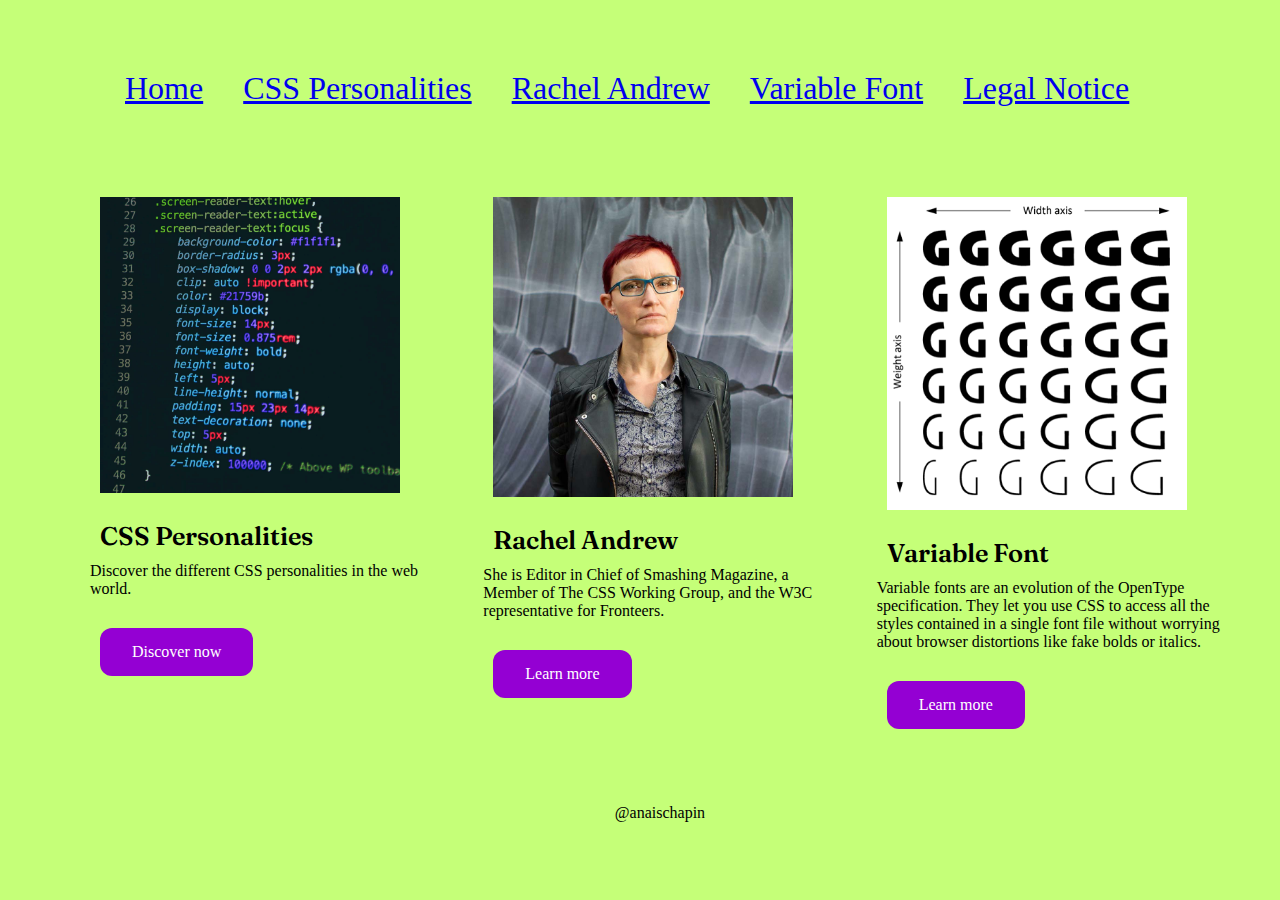
<file: index.html>
<!DOCTYPE html>
<html lang="fr" dir="ltf">
<head>
	<meta charset="utf-8">
	<meta name="viewport">
	<title>Index</title>
  <link rel="stylesheet" href="CSS/flexbox.css">
	<link rel="stylesheet" href="CSS/header.css">
	<link href="https://fonts.googleapis.com/css2?family=Fraunces:wght@100;800&display=swap" rel="stylesheet">
</head>
<body>

<nav>
	<ul>
	<li><a href="index.html">Home</a></li>
	<li><a href="css_personalities.html">CSS Personalities</a></li>
	<li><a href="rachel_grid.html">Rachel Andrew</a></li>
	<li><a href="variable_font.html">Variable Font</a></li>
	<li><a href="legal_notice.html">Legal Notice</a></li>
</nav>

	<ul class="ressource-list">
	<li class="ressource-list-item">
	      <figure class="ressources-image">
	      <img src="img/css_personalities.png" alt="">
	      <figcaption>CSS Personalities</figcaption>
	      </figure>
	      <p>Discover the different CSS personalities in the web world.</p>
	      <a href="css_personalities.html">Discover now</a>
	    </li>
	    <li class="ressource-list-item">
	      <figure class="ressources-image">
	      <img src="img/rachel_andrew.jpg" alt="">
	      <figcaption>Rachel Andrew</figcaption>
	      </figure>
	      <p>She is Editor in Chief of Smashing Magazine, a Member of The CSS Working Group, and the W3C representative for Fronteers.</p>
	      <a href="rachel_grid.html">Learn more</a>
	    </li>
	    <li class="ressource-list-item">
	      <figure class="ressources-image">
	      <img src="img/variable_font.png" alt="">
	      <figcaption>Variable Font</figcaption>
	      </figure>
	      <p>Variable fonts are an evolution of the OpenType specification. They let you use CSS to access all the styles contained in a single font file without worrying about browser distortions like fake bolds or italics.</p>
	      <a href="variable_font.html">Learn more</a>
	    </li>

		<footer>
			<p>@anaischapin</p>
		</footer>


</body>
</html>
</file>
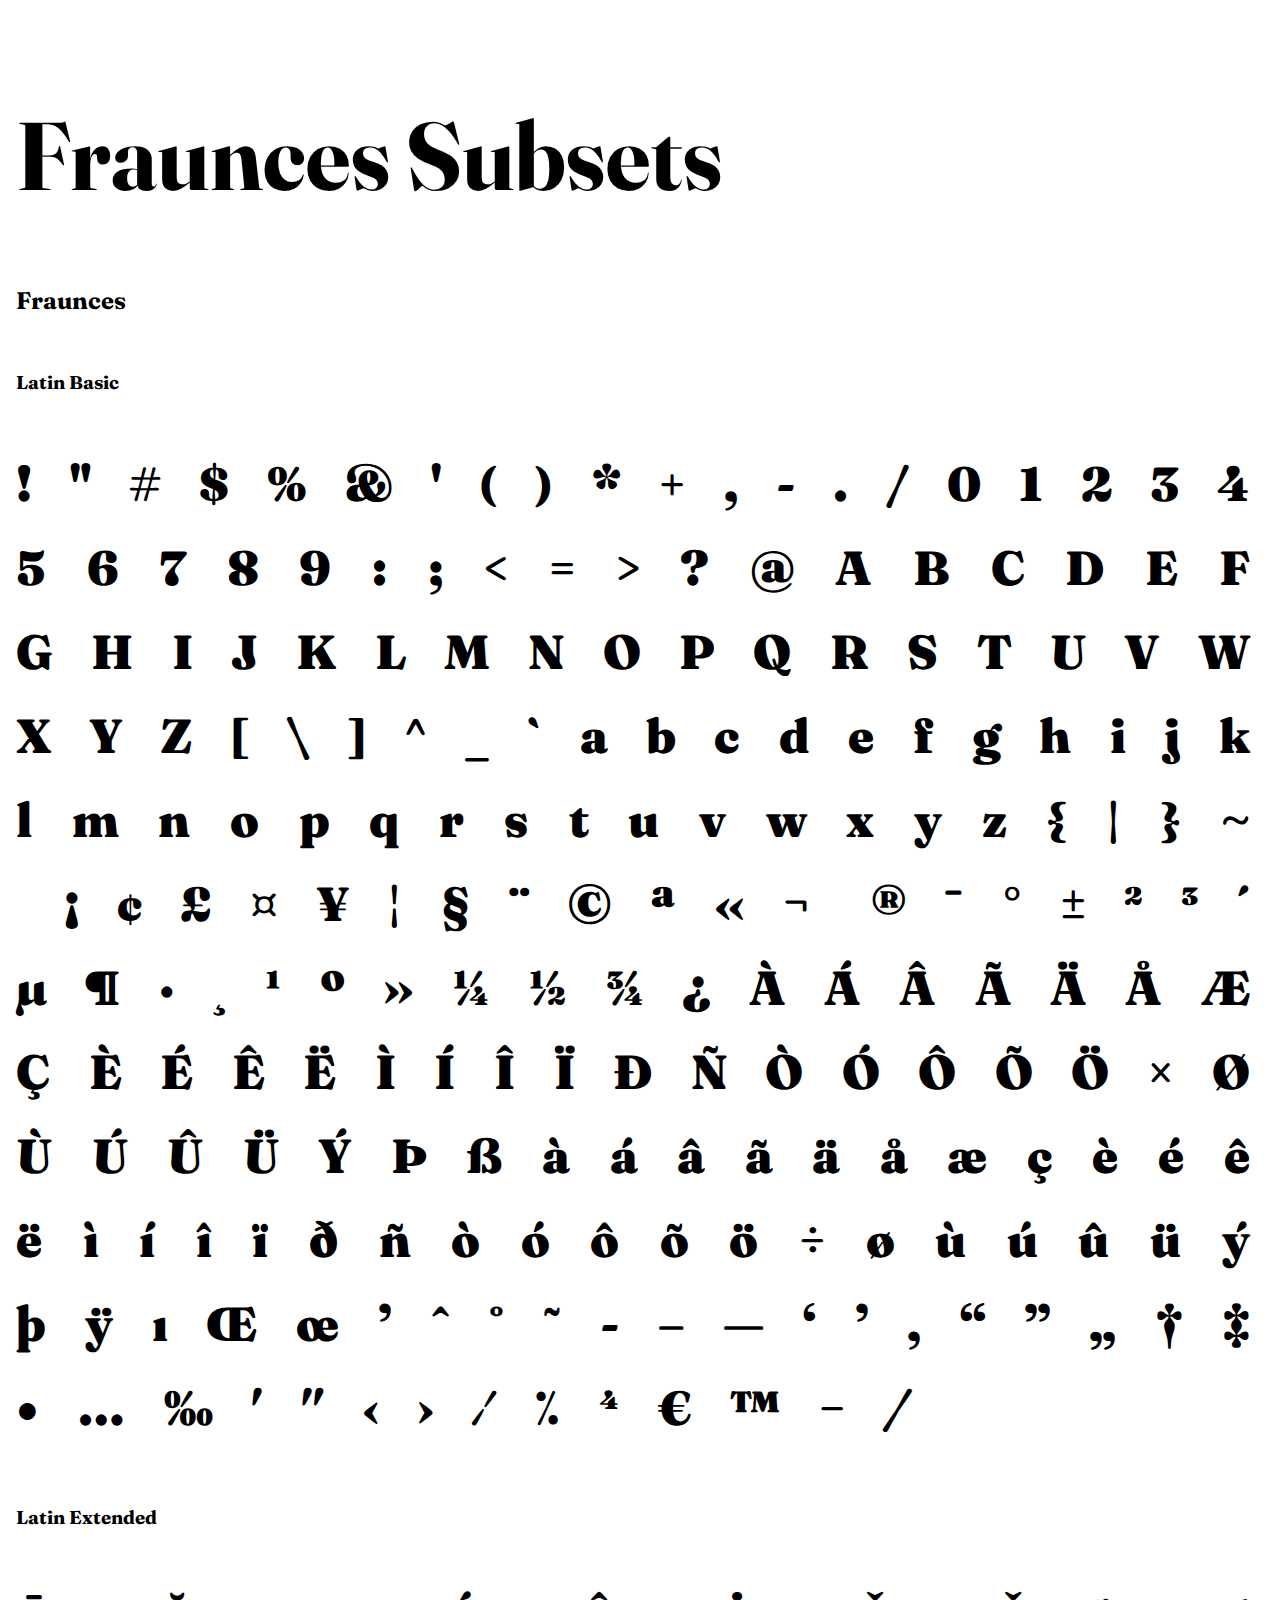
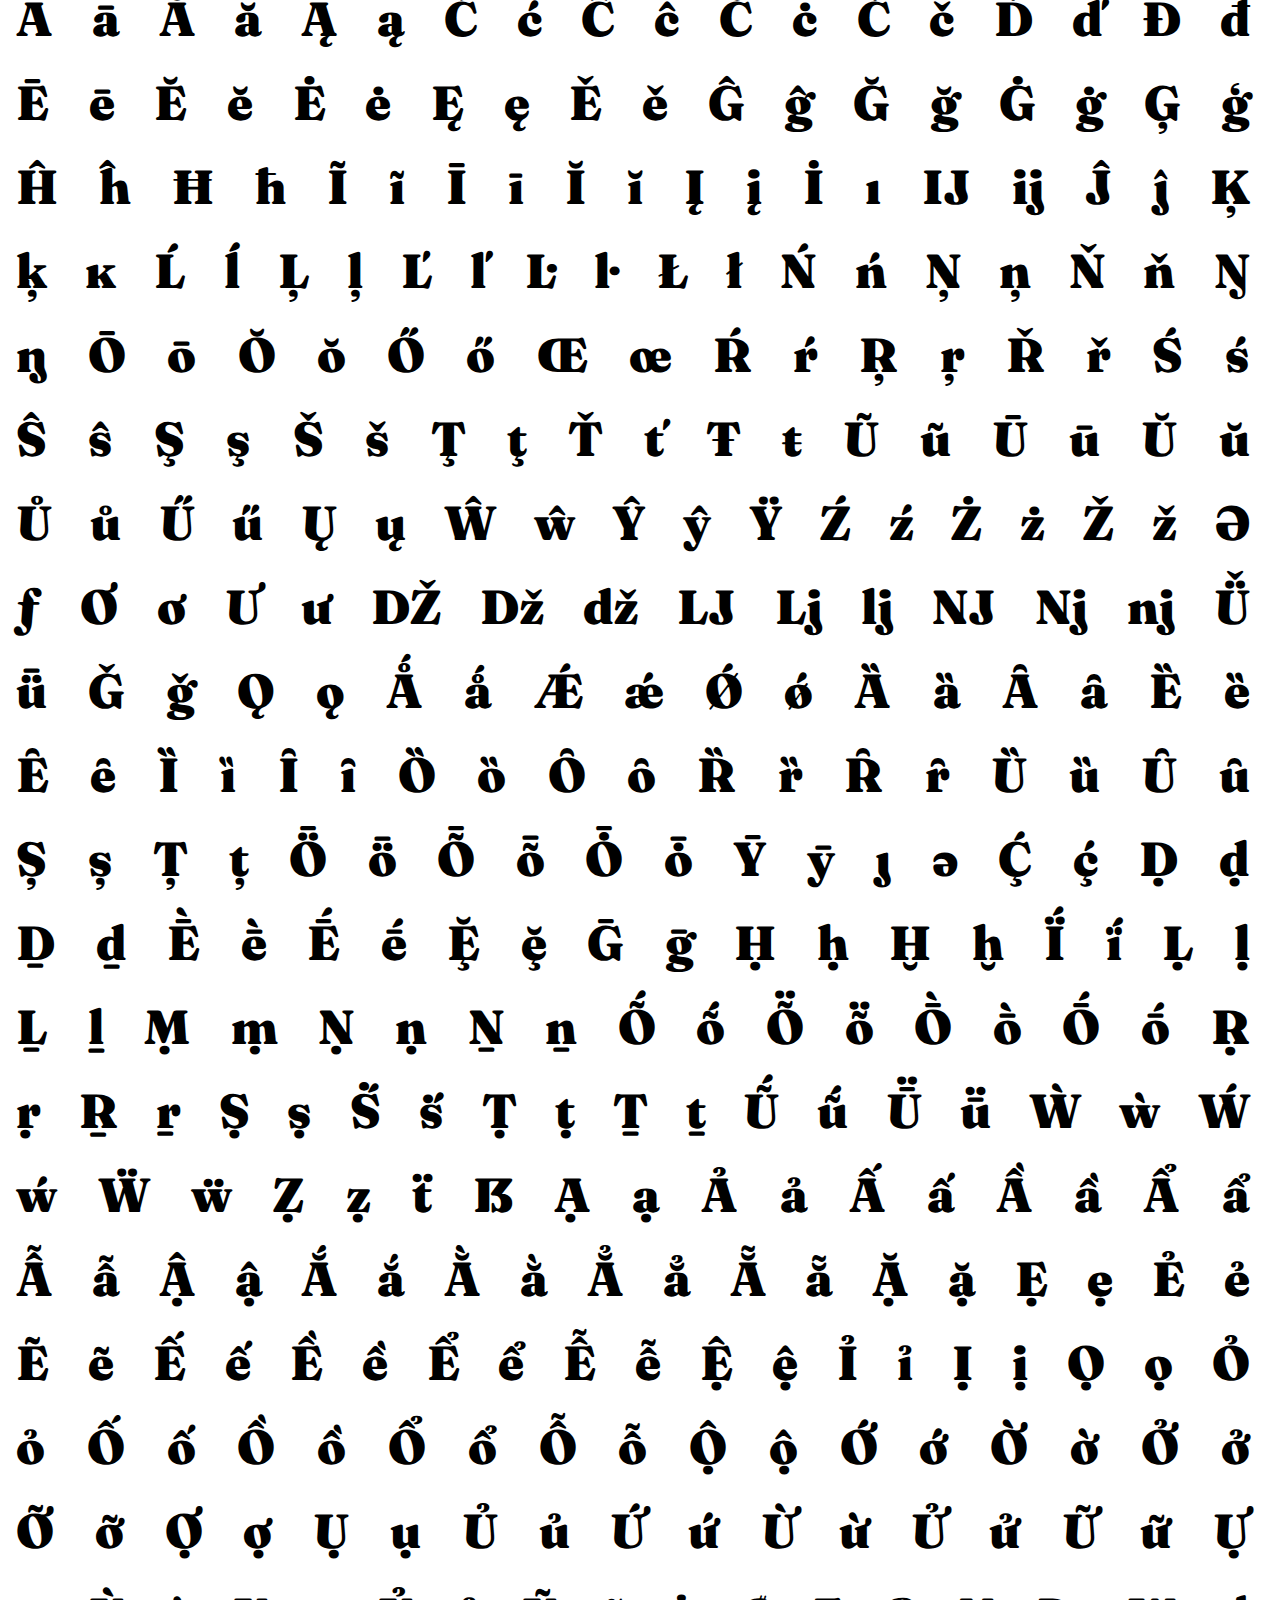
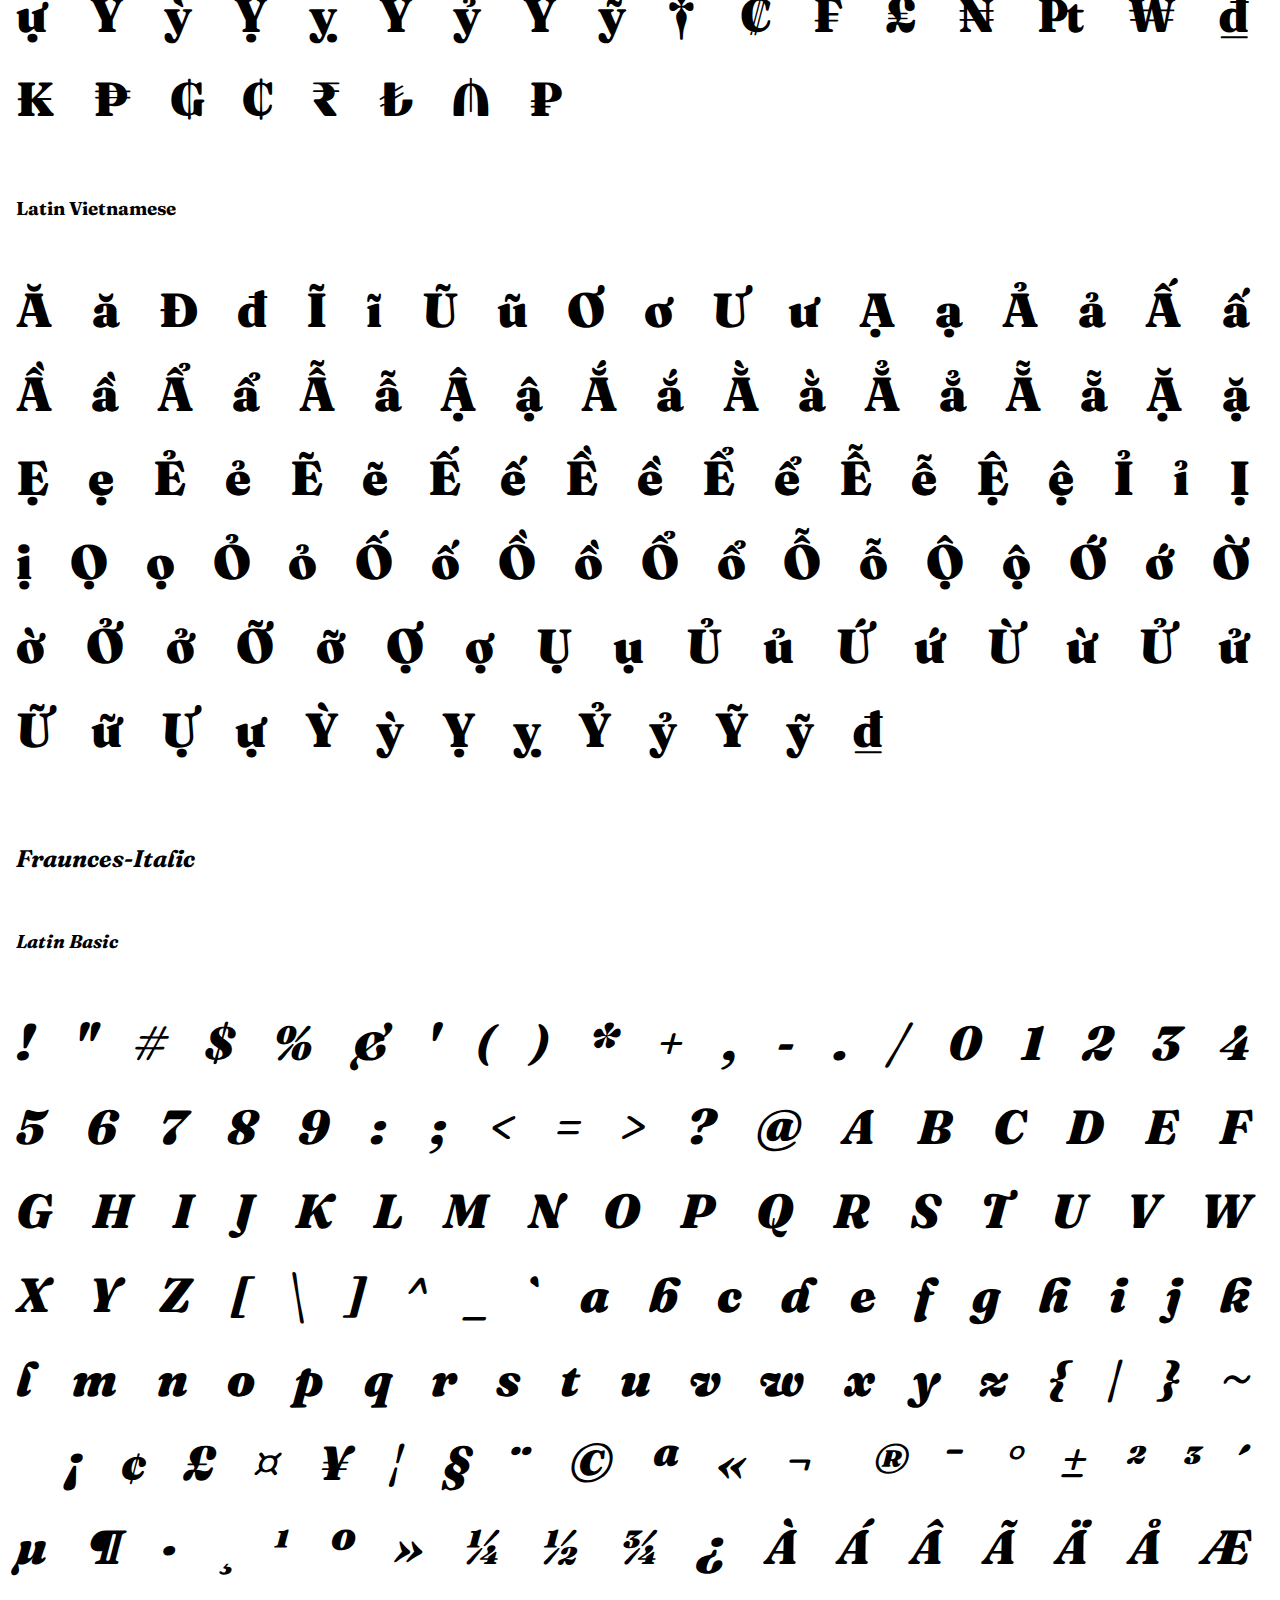
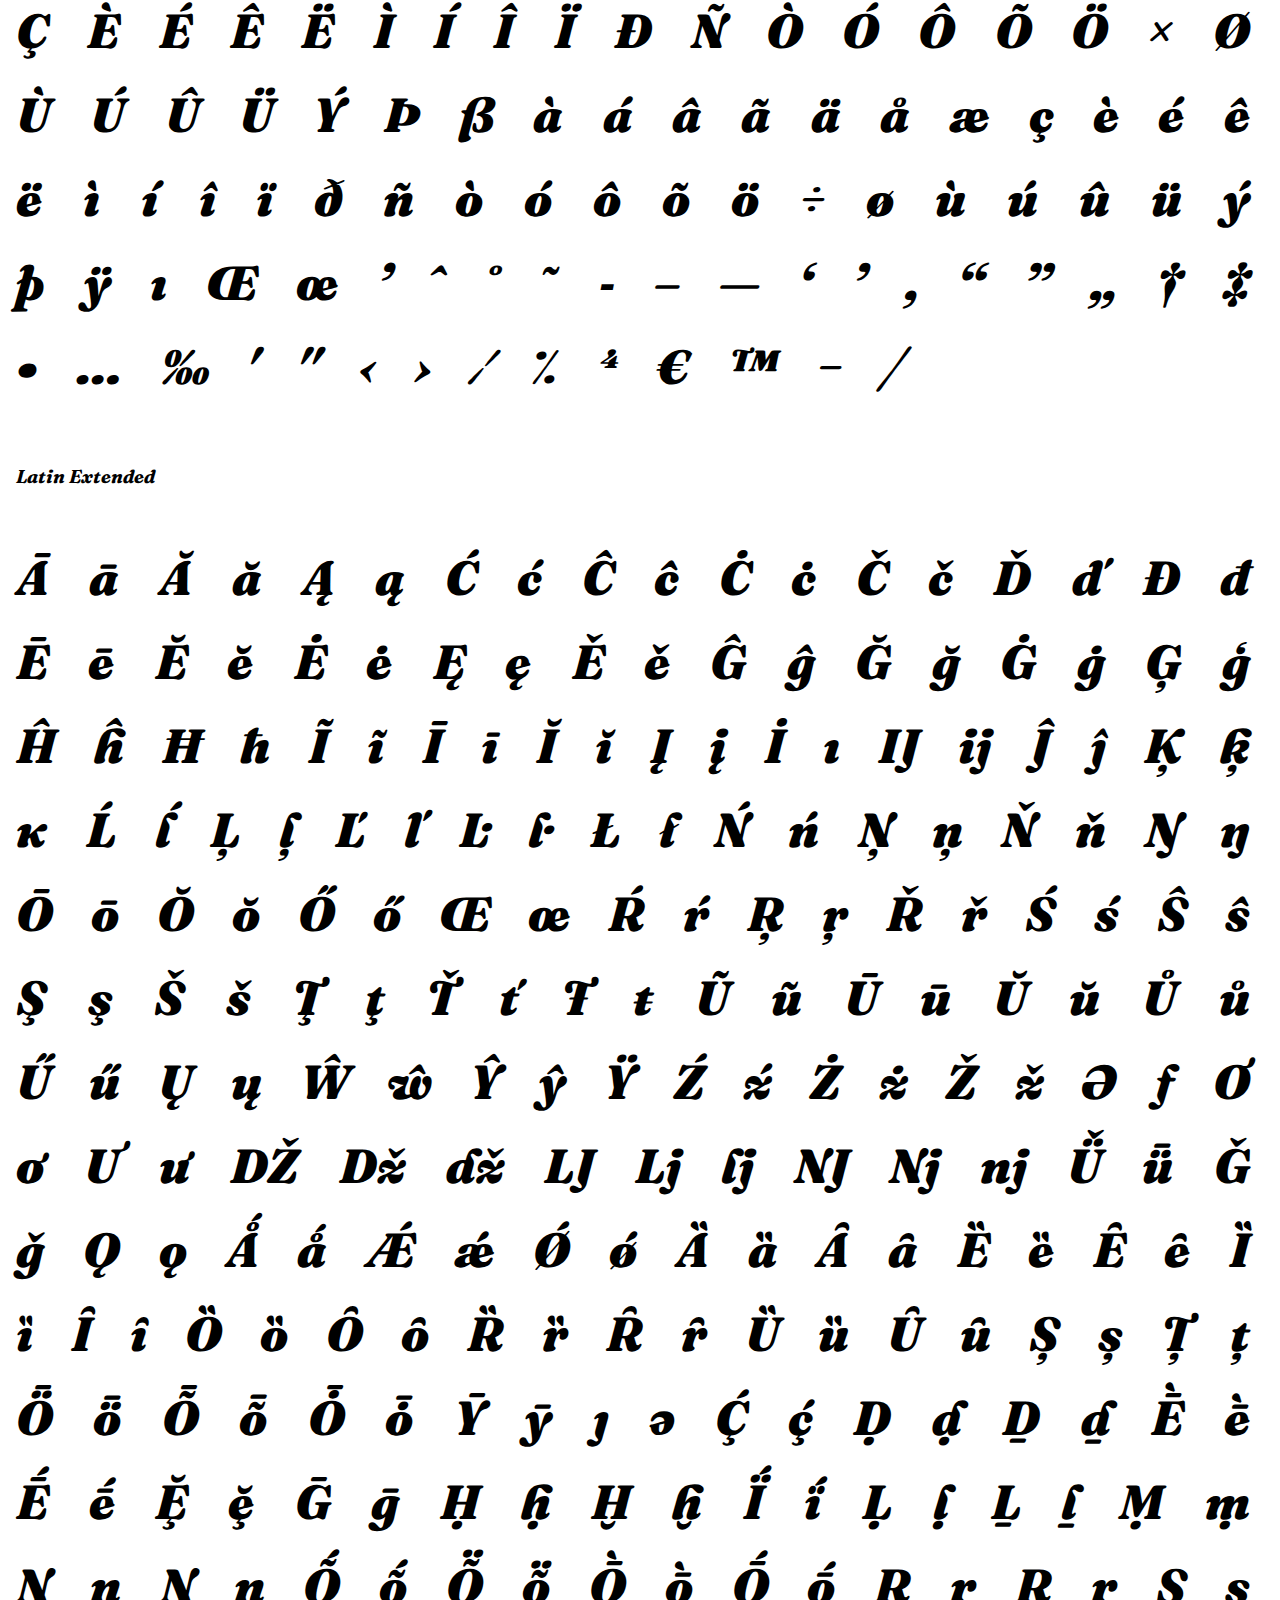
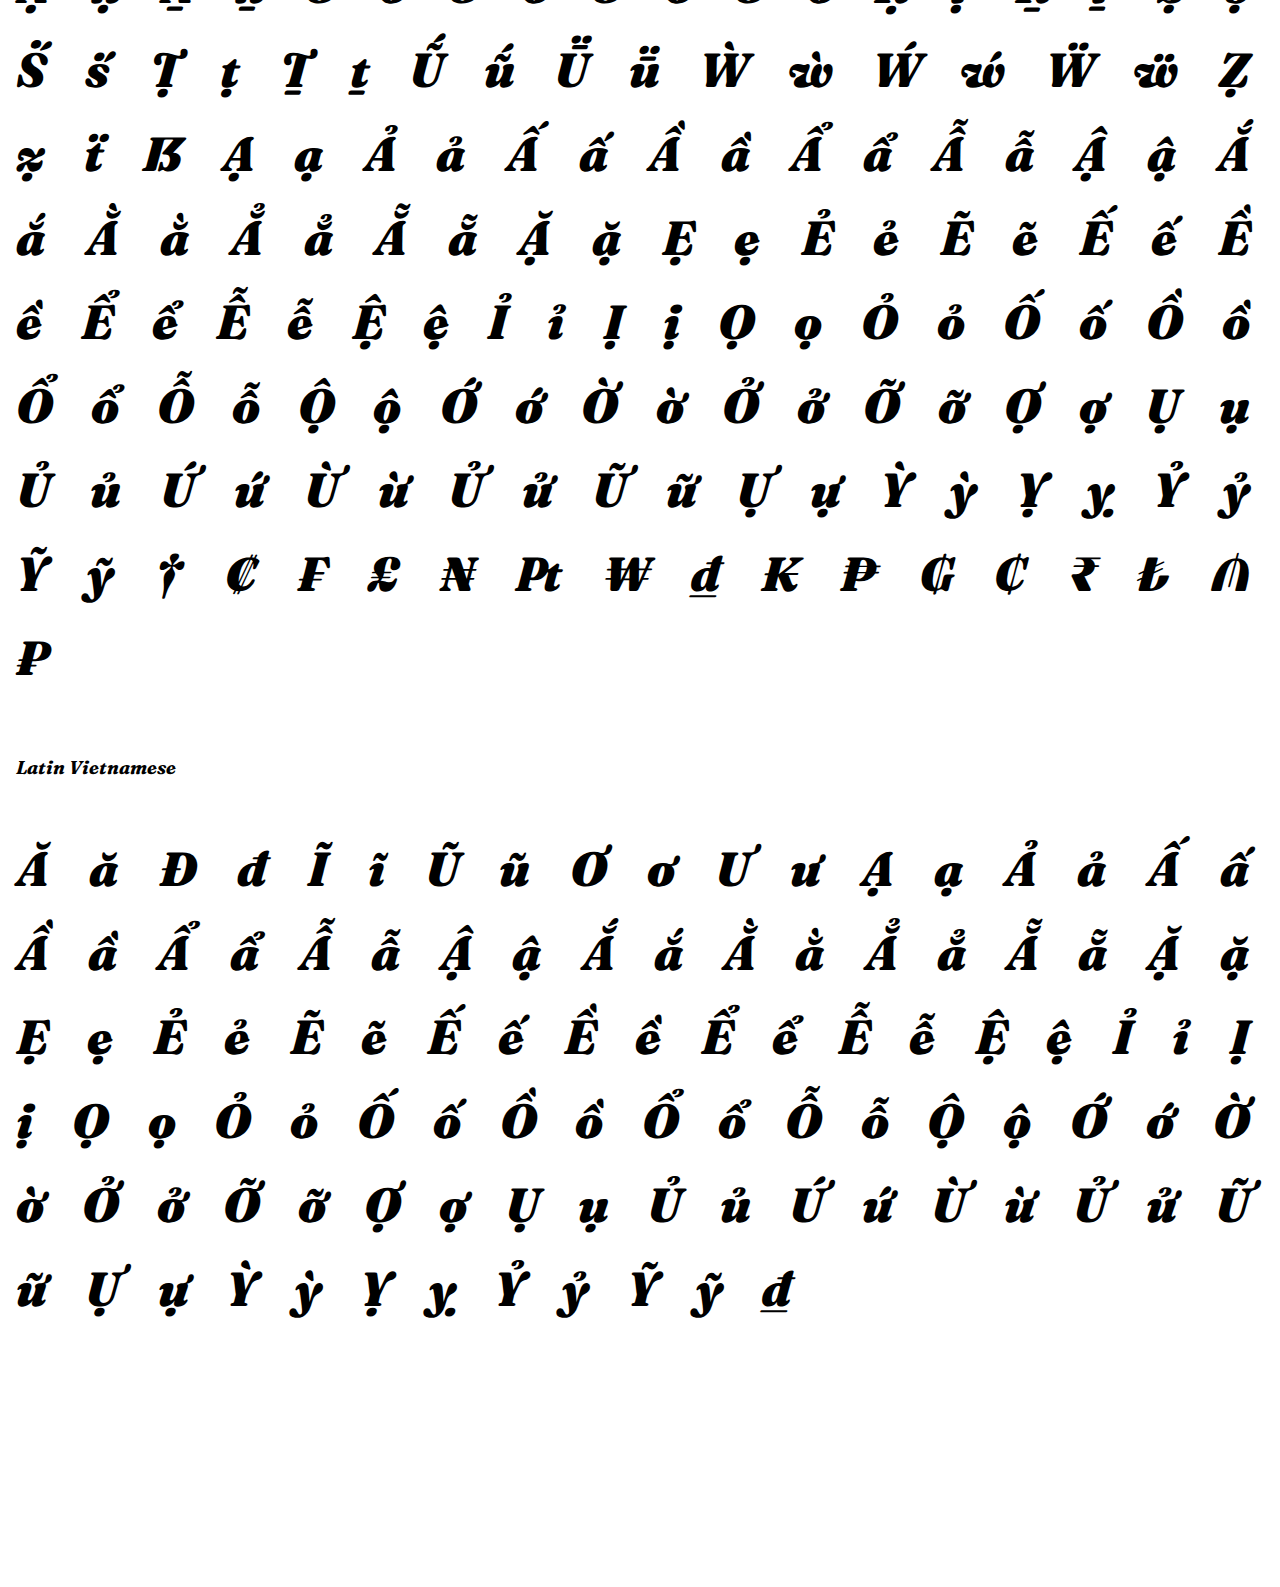
<file: font/UnderCaseType_Fraunces_1.000/Fonts - Web/variable-subsets/index.html>
<!DOCTYPE html>
<html lang='en'>
	<head>
		<meta charset='UTF-8'>
		<meta name='viewport' content='width=device-width, initial-scale=1.0'>
		<title>Fraunces Subset</title>
		<link rel='stylesheet' href='fonts.css'>
		<style>
			html {
				font-family: Fraunces, sans-serif;
				margin: 1rem;
			}
			body {
				max-width: 1400px;
				margin: 5rem auto 15rem;
			}
			h1 {
				font-size: 6rem;
			}
			h2, h3 {
				margin-top: 3em;
			}
			p {
				font-size: 48px;
				word-break: break-all;
				line-height: 1.75;
				letter-spacing: 0.3em;
				font-weight: 900;
				font-variation-settings: SOFT 100;
				text-align: justify;
			}
			.italic {
				font-style: italic;
			}
		</style>
	</head>
	<body>
		<h1>
			Fraunces Subsets
		</h1>
		<h2>
			Fraunces
		</h2>
		<h3>
			Latin Basic
		</h3>
		<p>
			  ! " # $ % & ' ( ) * + , - . / 0 1 2 3 4 5 6 7 8 9 : ; < = > ? @ A B C D E F G H I J K L M N O P Q R S T U V W X Y Z [ \ ] ^ _ ` a b c d e f g h i j k l m n o p q r s t u v w x y z { | } ~   ¡ ¢ £ ¤ ¥ ¦ § ¨ © ª « ¬ ­ ® ¯ ° ± ² ³ ´ µ ¶ · ¸ ¹ º » ¼ ½ ¾ ¿ À Á Â Ã Ä Å Æ Ç È É Ê Ë Ì Í Î Ï Ð Ñ Ò Ó Ô Õ Ö × Ø Ù Ú Û Ü Ý Þ ß à á â ã ä å æ ç è é ê ë ì í î ï ð ñ ò ó ô õ ö ÷ ø ù ú û ü ý þ ÿ ı Œ œ ʼ ˆ ˚ ˜ ‐ – — ‘ ’ ‚ “ ” „ † ‡ • … ‰ ′ ″ ‹ › ⁄ ⁒ ⁴ € ™ − ∕ 
		</p>
		<h3>
			Latin Extended
		</h3>
		<p>
			Ā ā Ă ă Ą ą Ć ć Ĉ ĉ Ċ ċ Č č Ď ď Đ đ Ē ē Ĕ ĕ Ė ė Ę ę Ě ě Ĝ ĝ Ğ ğ Ġ ġ Ģ ģ Ĥ ĥ Ħ ħ Ĩ ĩ Ī ī Ĭ ĭ Į į İ ı Ĳ ĳ Ĵ ĵ Ķ ķ ĸ Ĺ ĺ Ļ ļ Ľ ľ Ŀ ŀ Ł ł Ń ń Ņ ņ Ň ň Ŋ ŋ Ō ō Ŏ ŏ Ő ő Œ œ Ŕ ŕ Ŗ ŗ Ř ř Ś ś Ŝ ŝ Ş ş Š š Ţ ţ Ť ť Ŧ ŧ Ũ ũ Ū ū Ŭ ŭ Ů ů Ű ű Ų ų Ŵ ŵ Ŷ ŷ Ÿ Ź ź Ż ż Ž ž Ə ƒ Ơ ơ Ư ư Ǆ ǅ ǆ Ǉ ǈ ǉ Ǌ ǋ ǌ Ǚ ǚ Ǧ ǧ Ǫ ǫ Ǻ ǻ Ǽ ǽ Ǿ ǿ Ȁ ȁ Ȃ ȃ Ȅ ȅ Ȇ ȇ Ȉ ȉ Ȋ ȋ Ȍ ȍ Ȏ ȏ Ȑ ȑ Ȓ ȓ Ȕ ȕ Ȗ ȗ Ș ș Ț ț Ȫ ȫ Ȭ ȭ Ȱ ȱ Ȳ ȳ ȷ ə Ḉ ḉ Ḍ ḍ Ḏ ḏ Ḕ ḕ Ḗ ḗ Ḝ ḝ Ḡ ḡ Ḥ ḥ Ḫ ḫ Ḯ ḯ Ḷ ḷ Ḻ ḻ Ṃ ṃ Ṇ ṇ Ṉ ṉ Ṍ ṍ Ṏ ṏ Ṑ ṑ Ṓ ṓ Ṛ ṛ Ṟ ṟ Ṣ ṣ Ṥ ṥ Ṭ ṭ Ṯ ṯ Ṹ ṹ Ṻ ṻ Ẁ ẁ Ẃ ẃ Ẅ ẅ Ẓ ẓ ẗ ẞ Ạ ạ Ả ả Ấ ấ Ầ ầ Ẩ ẩ Ẫ ẫ Ậ ậ Ắ ắ Ằ ằ Ẳ ẳ Ẵ ẵ Ặ ặ Ẹ ẹ Ẻ ẻ Ẽ ẽ Ế ế Ề ề Ể ể Ễ ễ Ệ ệ Ỉ ỉ Ị ị Ọ ọ Ỏ ỏ Ố ố Ồ ồ Ổ ổ Ỗ ỗ Ộ ộ Ớ ớ Ờ ờ Ở ở Ỡ ỡ Ợ ợ Ụ ụ Ủ ủ Ứ ứ Ừ ừ Ử ử Ữ ữ Ự ự Ỳ ỳ Ỵ ỵ Ỷ ỷ Ỹ ỹ † ₡ ₣ ₤ ₦ ₧ ₩ ₫ ₭ ₱ ₲ ₵ ₹ ₺ ₼ ₽ 
		</p>
		<h3>
			Latin Vietnamese
		</h3>
		<p>
			Ă ă Đ đ Ĩ ĩ Ũ ũ Ơ ơ Ư ư Ạ ạ Ả ả Ấ ấ Ầ ầ Ẩ ẩ Ẫ ẫ Ậ ậ Ắ ắ Ằ ằ Ẳ ẳ Ẵ ẵ Ặ ặ Ẹ ẹ Ẻ ẻ Ẽ ẽ Ế ế Ề ề Ể ể Ễ ễ Ệ ệ Ỉ ỉ Ị ị Ọ ọ Ỏ ỏ Ố ố Ồ ồ Ổ ổ Ỗ ỗ Ộ ộ Ớ ớ Ờ ờ Ở ở Ỡ ỡ Ợ ợ Ụ ụ Ủ ủ Ứ ứ Ừ ừ Ử ử Ữ ữ Ự ự Ỳ ỳ Ỵ ỵ Ỷ ỷ Ỹ ỹ ₫ 
		</p>
		<div class=italic>
			<h2>
				Fraunces-Italic
			</h2>
			<h3>
				Latin Basic
			</h3>
			<p>
				  ! " # $ % & ' ( ) * + , - . / 0 1 2 3 4 5 6 7 8 9 : ; < = > ? @ A B C D E F G H I J K L M N O P Q R S T U V W X Y Z [ \ ] ^ _ ` a b c d e f g h i j k l m n o p q r s t u v w x y z { | } ~   ¡ ¢ £ ¤ ¥ ¦ § ¨ © ª « ¬ ­ ® ¯ ° ± ² ³ ´ µ ¶ · ¸ ¹ º » ¼ ½ ¾ ¿ À Á Â Ã Ä Å Æ Ç È É Ê Ë Ì Í Î Ï Ð Ñ Ò Ó Ô Õ Ö × Ø Ù Ú Û Ü Ý Þ ß à á â ã ä å æ ç è é ê ë ì í î ï ð ñ ò ó ô õ ö ÷ ø ù ú û ü ý þ ÿ ı Œ œ ʼ ˆ ˚ ˜ ‐ – — ‘ ’ ‚ “ ” „ † ‡ • … ‰ ′ ″ ‹ › ⁄ ⁒ ⁴ € ™ − ∕ 
			</p>
			<h3>
				Latin Extended
			</h3>
			<p>
				Ā ā Ă ă Ą ą Ć ć Ĉ ĉ Ċ ċ Č č Ď ď Đ đ Ē ē Ĕ ĕ Ė ė Ę ę Ě ě Ĝ ĝ Ğ ğ Ġ ġ Ģ ģ Ĥ ĥ Ħ ħ Ĩ ĩ Ī ī Ĭ ĭ Į į İ ı Ĳ ĳ Ĵ ĵ Ķ ķ ĸ Ĺ ĺ Ļ ļ Ľ ľ Ŀ ŀ Ł ł Ń ń Ņ ņ Ň ň Ŋ ŋ Ō ō Ŏ ŏ Ő ő Œ œ Ŕ ŕ Ŗ ŗ Ř ř Ś ś Ŝ ŝ Ş ş Š š Ţ ţ Ť ť Ŧ ŧ Ũ ũ Ū ū Ŭ ŭ Ů ů Ű ű Ų ų Ŵ ŵ Ŷ ŷ Ÿ Ź ź Ż ż Ž ž Ə ƒ Ơ ơ Ư ư Ǆ ǅ ǆ Ǉ ǈ ǉ Ǌ ǋ ǌ Ǚ ǚ Ǧ ǧ Ǫ ǫ Ǻ ǻ Ǽ ǽ Ǿ ǿ Ȁ ȁ Ȃ ȃ Ȅ ȅ Ȇ ȇ Ȉ ȉ Ȋ ȋ Ȍ ȍ Ȏ ȏ Ȑ ȑ Ȓ ȓ Ȕ ȕ Ȗ ȗ Ș ș Ț ț Ȫ ȫ Ȭ ȭ Ȱ ȱ Ȳ ȳ ȷ ə Ḉ ḉ Ḍ ḍ Ḏ ḏ Ḕ ḕ Ḗ ḗ Ḝ ḝ Ḡ ḡ Ḥ ḥ Ḫ ḫ Ḯ ḯ Ḷ ḷ Ḻ ḻ Ṃ ṃ Ṇ ṇ Ṉ ṉ Ṍ ṍ Ṏ ṏ Ṑ ṑ Ṓ ṓ Ṛ ṛ Ṟ ṟ Ṣ ṣ Ṥ ṥ Ṭ ṭ Ṯ ṯ Ṹ ṹ Ṻ ṻ Ẁ ẁ Ẃ ẃ Ẅ ẅ Ẓ ẓ ẗ ẞ Ạ ạ Ả ả Ấ ấ Ầ ầ Ẩ ẩ Ẫ ẫ Ậ ậ Ắ ắ Ằ ằ Ẳ ẳ Ẵ ẵ Ặ ặ Ẹ ẹ Ẻ ẻ Ẽ ẽ Ế ế Ề ề Ể ể Ễ ễ Ệ ệ Ỉ ỉ Ị ị Ọ ọ Ỏ ỏ Ố ố Ồ ồ Ổ ổ Ỗ ỗ Ộ ộ Ớ ớ Ờ ờ Ở ở Ỡ ỡ Ợ ợ Ụ ụ Ủ ủ Ứ ứ Ừ ừ Ử ử Ữ ữ Ự ự Ỳ ỳ Ỵ ỵ Ỷ ỷ Ỹ ỹ † ₡ ₣ ₤ ₦ ₧ ₩ ₫ ₭ ₱ ₲ ₵ ₹ ₺ ₼ ₽ 
			</p>
			<h3>
				Latin Vietnamese
			</h3>
			<p>
				Ă ă Đ đ Ĩ ĩ Ũ ũ Ơ ơ Ư ư Ạ ạ Ả ả Ấ ấ Ầ ầ Ẩ ẩ Ẫ ẫ Ậ ậ Ắ ắ Ằ ằ Ẳ ẳ Ẵ ẵ Ặ ặ Ẹ ẹ Ẻ ẻ Ẽ ẽ Ế ế Ề ề Ể ể Ễ ễ Ệ ệ Ỉ ỉ Ị ị Ọ ọ Ỏ ỏ Ố ố Ồ ồ Ổ ổ Ỗ ỗ Ộ ộ Ớ ớ Ờ ờ Ở ở Ỡ ỡ Ợ ợ Ụ ụ Ủ ủ Ứ ứ Ừ ừ Ử ử Ữ ữ Ự ự Ỳ ỳ Ỵ ỵ Ỷ ỷ Ỹ ỹ ₫ 
			</p>
		</div>
	</body>
</html>
</file>
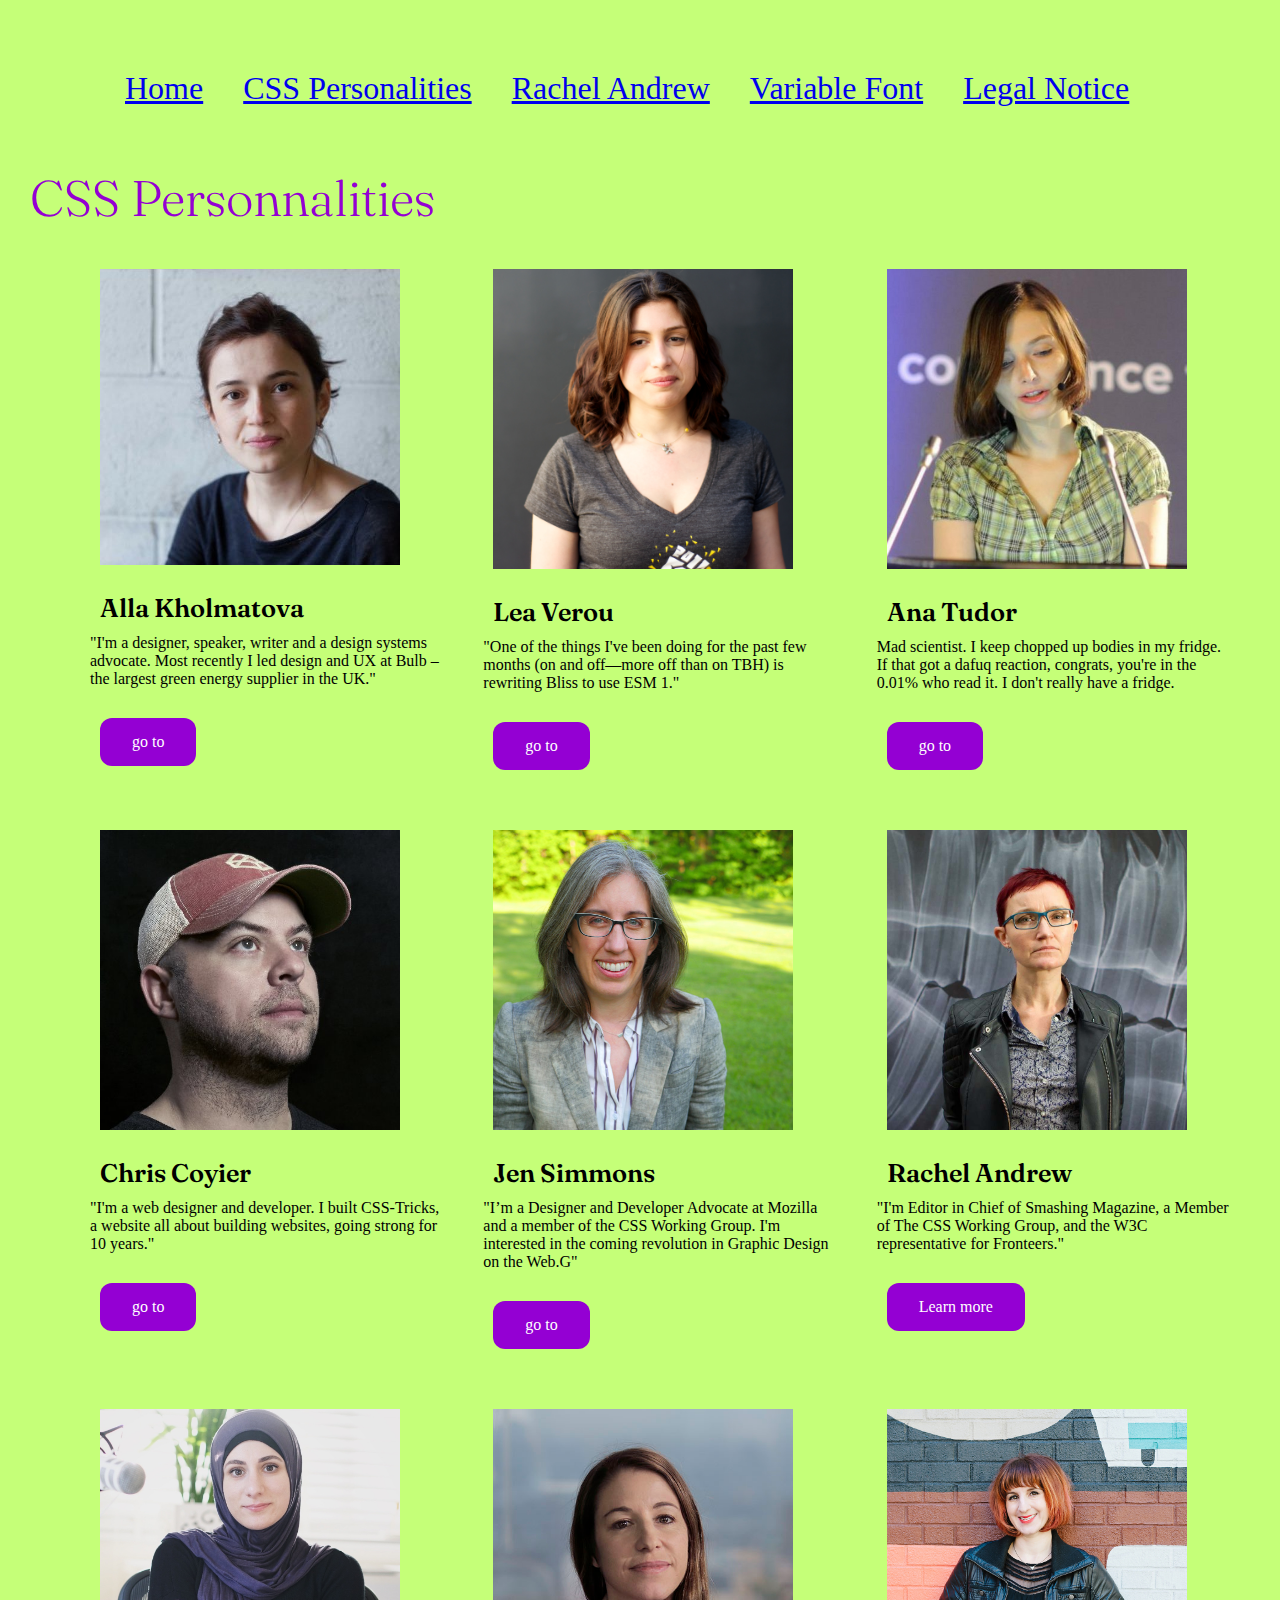
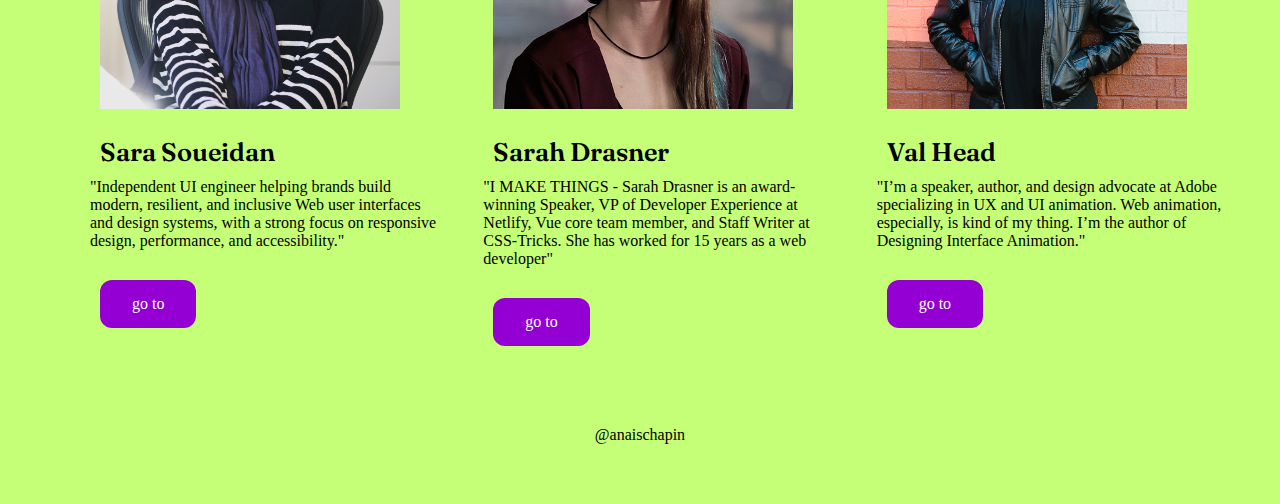
<file: css_personalities.html>
<!DOCTYPE html>
<html lang="fr" dir="ltf">
<head>
	<meta charset="utf-8">
	<meta name="viewport">
	<title>CSS Personnalities</title>
	<link rel="stylesheet" href="CSS/flexbox.css">
	<link rel="stylesheet" href="CSS/header.css">
	<link href="https://fonts.googleapis.com/css2?family=Fraunces:wght@100;800&display=swap" rel="stylesheet">
</head>

<nav>
	<ul>
	<li><a href="index.html">Home</a></li>
	<li><a href="css_personalities.html">CSS Personalities</a></li>
	<li><a href="rachel_grid.html">Rachel Andrew</a></li>
	<li><a href="variable_font.html">Variable Font</a></li>
	<li><a href="legal_notice.html">Legal Notice</a></li>
</nav>


<h1>CSS Personnalities</h1>

<ul class="ressource-list">
<li class="ressource-list-item">
      <figure class="ressources-image">
      <img src="img/alla.jpg" alt="">
      <figcaption>Alla Kholmatova</figcaption>
      </figure>
      <p>"I'm a designer, speaker, writer and a design systems advocate. Most recently I led design and UX at Bulb – the largest green energy supplier in the UK."</p>
      <a href="https://www.craftui.com/">go to</a>
    </li>
    <li class="ressource-list-item">
      <figure class="ressources-image">
      <img src="img/lea-verou.jpg" alt="">
      <figcaption>Lea Verou</figcaption>
      </figure>
      <p>"One of the things I've been doing for the past few months (on and off—more off than on TBH) is rewriting Bliss to use ESM 1."</p>
      <a href="https://lea.verou.me/">go to</a>
    </li>
    <li class="ressource-list-item">
      <figure class="ressources-image">
      <img src="img/ana_tudor.jpeg" alt="">
      <figcaption>Ana Tudor</figcaption>
      </figure>
      <p>Mad scientist. I keep chopped up bodies in my fridge. If that got a dafuq reaction, congrats, you're in the 0.01% who read it. I don't really have a fridge.</p>
      <a href="https://www.patreon.com/anatudor">go to</a>
    </li>
    <li class="ressource-list-item">
      <figure class="ressources-image">
      <img src="img/chris.jpg" alt="">
      <figcaption>Chris Coyier</figcaption>
      </figure>
      <p>"I'm a web designer and developer. I built CSS-Tricks, a website all about building websites, going strong for 10 years."</p>
      <a href="https://chriscoyier.net/">go to</a>
    </li>
     <li class="ressource-list-item">
      <figure class="ressources-image">
      <img src="img/jen_simmons.jpg" alt="">
      <figcaption>Jen Simmons</figcaption>
      </figure>
      <p>"I’m a Designer and Developer Advocate at Mozilla and a member of the CSS Working Group. I'm interested in the coming revolution in Graphic Design on the Web.G"</p>
      <a href="https://jensimmons.com/">go to</a>
    </li>
     <li class="ressource-list-item">
      <figure class="ressources-image">
      <img src="img/rachel_andrew.jpg" alt="">
      <figcaption>Rachel Andrew</figcaption>
      </figure>
      <p>"I'm Editor in Chief of Smashing Magazine, a Member of The CSS Working Group, and the W3C representative for Fronteers."</p>
			<a href="rachel_grid.html">Learn more</a>
    </li>
     <li class="ressource-list-item">
      <figure class="ressources-image">
      <img src="img/sara.jpg" alt="">
      <figcaption>Sara Soueidan</figcaption>
      </figure>
      <p>"Independent UI engineer helping brands build modern, resilient, and inclusive Web user interfaces and design systems, with a strong focus on responsive design, performance, and accessibility."</p>
      <a href="https://www.sarasoueidan.com/">go to</a>
    </li>
     <li class="ressource-list-item">
      <figure class="ressources-image">
      <img src="img/sarah.jpg" alt="">
      <figcaption>Sarah Drasner</figcaption>
      </figure>
      <p>"I MAKE THINGS - Sarah Drasner is an award-winning Speaker, VP of Developer Experience at Netlify, Vue core team member, and Staff Writer at CSS-Tricks. She has worked for 15 years as a web developer"</p>
      <a href="https://sarahdrasnerdesign.com/">go to</a>
    </li>
     <li class="ressource-list-item">
      <figure class="ressources-image">
      <img src="img/val_head.jpg" alt="">
      <figcaption>Val Head</figcaption>
      </figure>
      <p>"I’m a speaker, author, and design advocate at Adobe specializing in UX and UI animation. Web animation, especially, is kind of my thing. I’m the author of Designing Interface Animation."</p>
      <a href="https://valhead.com/">go to</a>
    </li>
   </ul>

	 <footer>
 		<p>@anaischapin</p>
 	</footer>

</body>
</html>
</file>
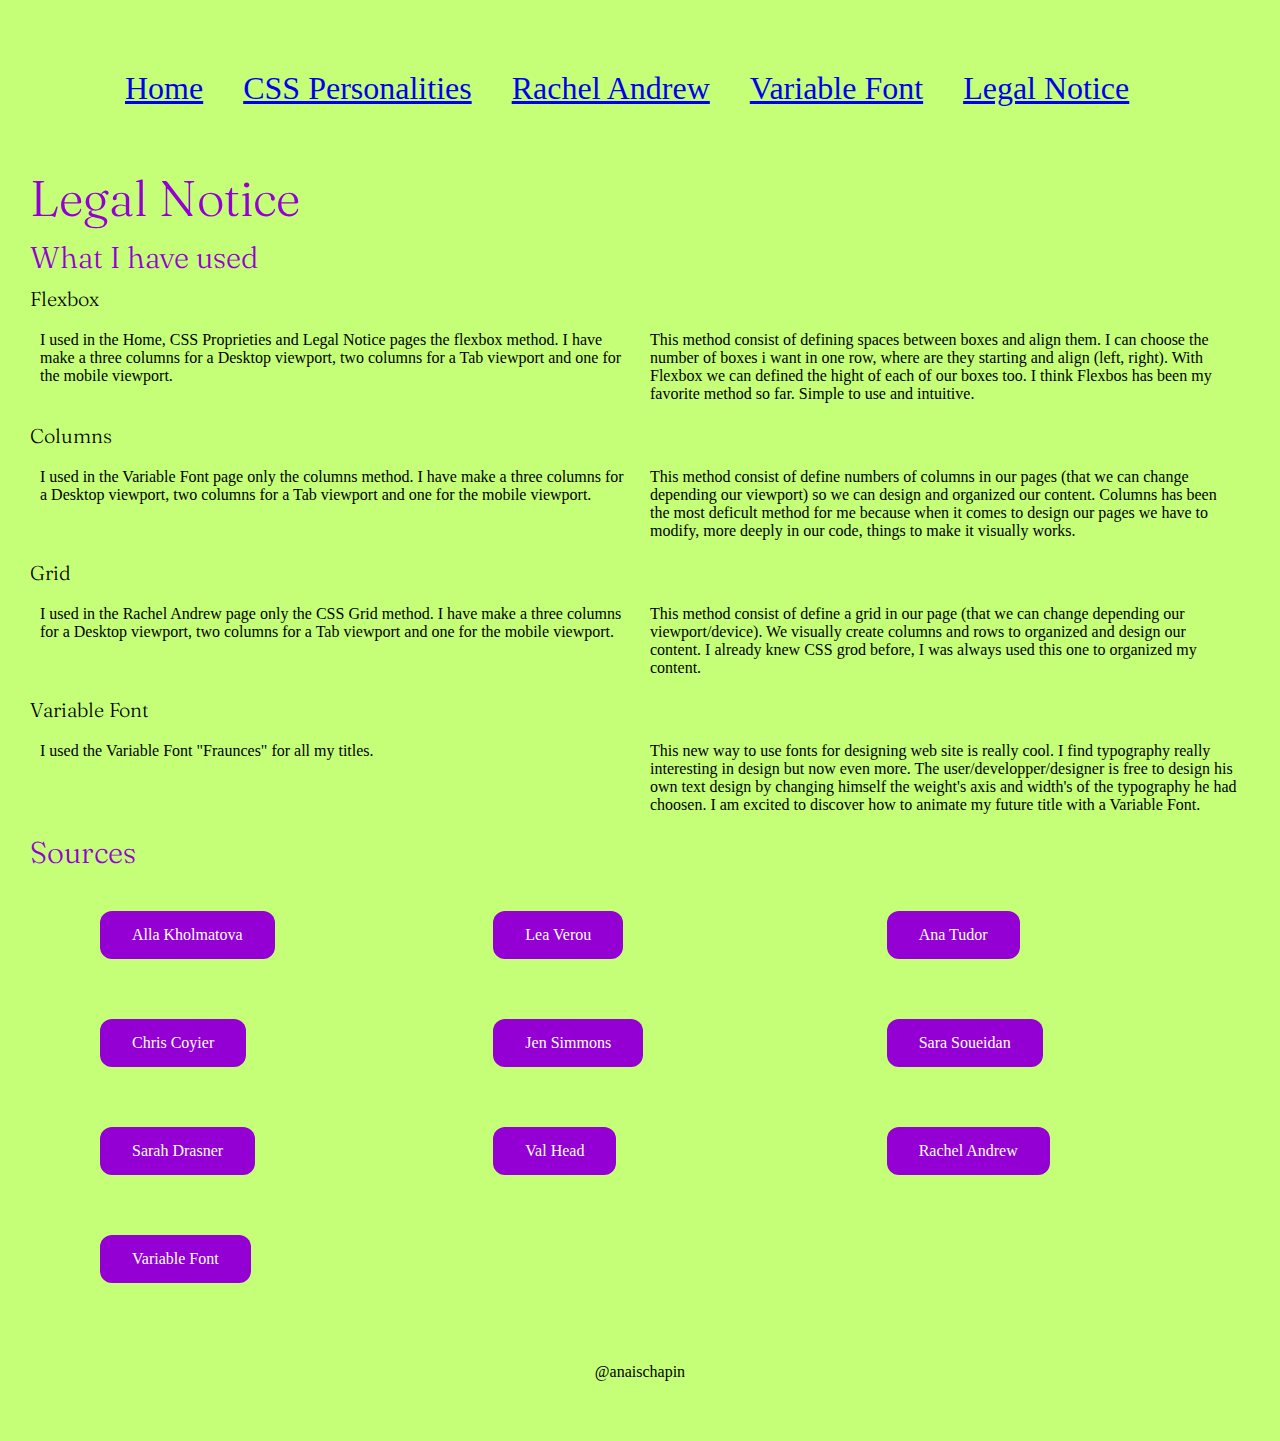
<file: legal_notice.html>
<!DOCTYPE html>
<html lang="fr" dir="ltf">
<head>
	<meta charset="utf-8">
	<meta name="viewport">
	<title>Variable Font</title>
	<link rel="stylesheet" href="CSS/flexbox.css">
	<link rel="stylesheet" href="CSS/header.css">
	<link href="https://fonts.googleapis.com/css2?family=Fraunces:wght@100;800&display=swap" rel="stylesheet">
</head>
<body>

	<nav>
		<ul>
		<li><a href="index.html">Home</a></li>
		<li><a href="css_personalities.html">CSS Personalities</a></li>
		<li><a href="rachel_grid.html">Rachel Andrew</a></li>
		<li><a href="variable_font.html">Variable Font</a></li>
		<li><a href="legal_notice.html">Legal Notice</a></li>
	</nav>

<h1>Legal Notice</h1>

<h2>What I have used</h2>

<h3>Flexbox</h3>
	<div class="ressource-list">
		<p> I used in the Home, CSS Proprieties and Legal Notice pages the flexbox method. I have make a three columns for a Desktop viewport, two columns for a Tab viewport and one for the mobile viewport.</p>
		<p> This method consist of defining spaces between boxes and align them.
			I can choose the number of boxes i want in one row, where are they starting and align (left, right).
			With Flexbox we can defined the hight of each of our boxes too.
		I think Flexbos has been my favorite method so far. Simple to use and intuitive.</p>
	</div>

<h3>Columns</h3>
	<div class="ressource-list">
		<p> I used in the Variable Font page only the columns method. I have make a three columns for a Desktop viewport, two columns for a Tab viewport and one for the mobile viewport.</p>
		<p>This method consist of define numbers of columns in our pages (that we can change depending our viewport) so we can design and organized our content.
		Columns has been the most deficult method for me because when it comes to design our pages we have to modify, more deeply in our code, things to make it visually works.</p>
	</div>

<h3>Grid</h3>
	<div class="ressource-list">
		<p> I used in the Rachel Andrew page only the CSS Grid method. I have make a three columns for a Desktop viewport, two columns for a Tab viewport and one for the mobile viewport. </p>
		<p>This method consist of define a grid in our page (that we can change depending our viewport/device). We visually create columns and rows to organized and design our content.
		I already knew CSS grod before, I was always used this one to organized my content.</p>
	</div>

<h3>Variable Font</h3>
	<div class="ressource-list">
		<p> I used the Variable Font "Fraunces" for all my titles.</p>
		<p>This new way to use fonts for designing web site is really cool. I find typography really interesting in design but now even more. The user/developper/designer is free to design his own text design by changing himself the weight's axis and width's of the typography he had choosen. I am excited to discover how to animate my future title with a Variable Font.</p>
	</div>


<h2>Sources</h2>
<ul class="ressource-list">
  <li  class="ressource-list-item">
        <a href="https://www.craftui.com/">Alla Kholmatova</a>
  </li>
  <li  class="ressource-list-item">
        <a href="https://lea.verou.me/">Lea Verou</a>
  </li>
  <li  class="ressource-list-item">
        <a href="https://www.patreon.com/anatudor">Ana Tudor</a>
  </li>
  <li  class="ressource-list-item">
        <a href="https://chriscoyier.net/">Chris Coyier</a>
  </li>
  <li  class="ressource-list-item">
        <a href="https://jensimmons.com/">Jen Simmons</a>
  </li>
  <li  class="ressource-list-item">
        <a href="https://www.sarasoueidan.com/">Sara Soueidan</a>
  </li>
  <li  class="ressource-list-item">
        <a href="https://sarahdrasnerdesign.com/">Sarah Drasner</a>
  </li>
  <li  class="ressource-list-item">
        <a href="https://valhead.com/">Val Head</a>
  </li>

  <li class="ressource-list-item">
        <a href="https://rachelandrew.co.uk/about/">Rachel Andrew</a>
  </li>
  <li class="ressource-list-item">
        <a href="https://variablefonts.io/about-variable-fonts/">Variable Font</a>
  </li>
</ul>


  <footer>
    <p>@anaischapin</p>
  </footer>

</body>
</html>
</file>
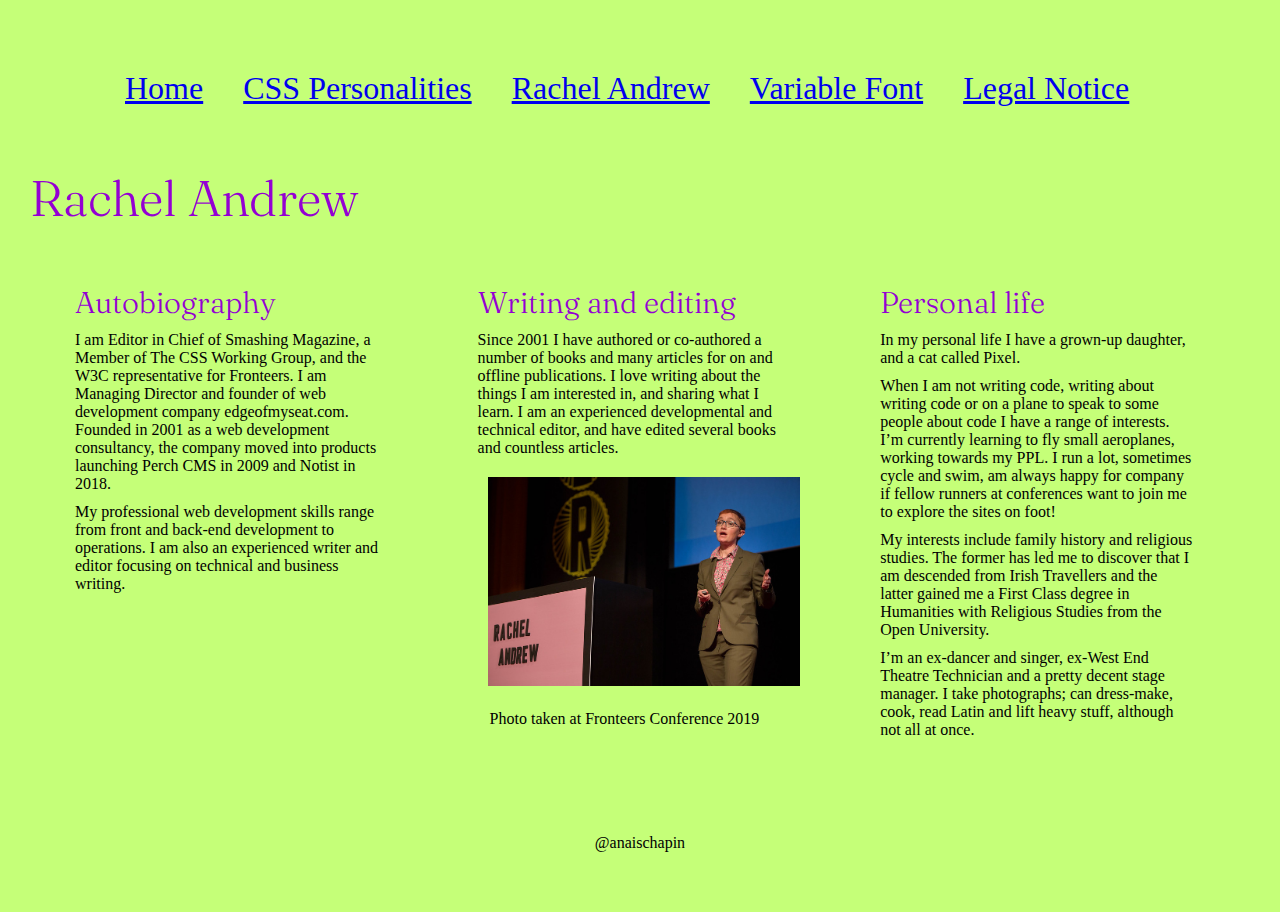
<file: rachel_grid.html>
<!DOCTYPE html>
<head>
	<meta charset="UTF-8">
	<meta name="viewport" content="width=device-width, initial-scale=1.0">
	<title>Rachel Andrew</title>
	<link rel="stylesheet" href="CSS/grid.css">
	<link rel="stylesheet" href="CSS/header.css">
	<link href="https://fonts.googleapis.com/css2?family=Fraunces:wght@100;800&display=swap" rel="stylesheet">
</head>
<body>

	<nav>
		<ul>
		<li><a href="index.html">Home</a></li>
		<li><a href="css_personalities.html">CSS Personalities</a></li>
		<li><a href="rachel_grid.html">Rachel Andrew</a></li>
		<li><a href="variable_font.html">Variable Font</a></li>
		<li><a href="legal_notice.html">Legal Notice</a></li>
	</nav>

<h1>Rachel Andrew</h1>
	<container class="l-grid">
	  <div class="left-column">
			<h2>Autobiography</h2>

				<p>I am Editor in Chief of Smashing Magazine, a Member of The CSS Working Group, and the W3C representative for Fronteers. I am Managing Director and founder of web development company edgeofmyseat.com. Founded in 2001 as a web development consultancy, the company moved into products launching Perch CMS in 2009 and Notist in 2018.</p>
				<p>My professional web development skills range from front and back-end development to operations. I am also an experienced writer and editor focusing on technical and business writing.</p>


	  </div>
	  <div class="center-column">
			<h2>Writing and editing</h2>

				<p>Since 2001 I have authored or co-authored a number of books and many articles for on and offline publications. I love writing about the things I am interested in, and sharing what I learn. I am an experienced developmental and technical editor, and have edited several books and countless articles.</p>

		<div class="photo">
				<img src="img/rachel.jpg" alt="" />
				<legend>Photo taken at Fronteers Conference 2019</legend>
		</div>
	</div>

	  <div class="right-column">
			<h2>Personal life</h2>

				<p>In my personal life I have a grown-up daughter, and a cat called Pixel.</p>
				<p>When I am not writing code, writing about writing code or on a plane to speak to some people about code I have a range of interests. I’m currently learning to fly small aeroplanes, working towards my PPL. I run a lot, sometimes cycle and swim, am always happy for company if fellow runners at conferences want to join me to explore the sites on foot!</p>
				<p>My interests include family history and religious studies. The former has led me to discover that I am descended from Irish Travellers and the latter gained me a First Class degree in Humanities with Religious Studies from the Open University.</p>
				<p>I’m an ex-dancer and singer, ex-West End Theatre Technician and a pretty decent stage manager. I take photographs; can dress-make, cook, read Latin and lift heavy stuff, although not all at once.</p>

	  </div>
	</container>

	<footer>
		<p>@anaischapin</p>
	</footer>

</body>
</html>
</file>
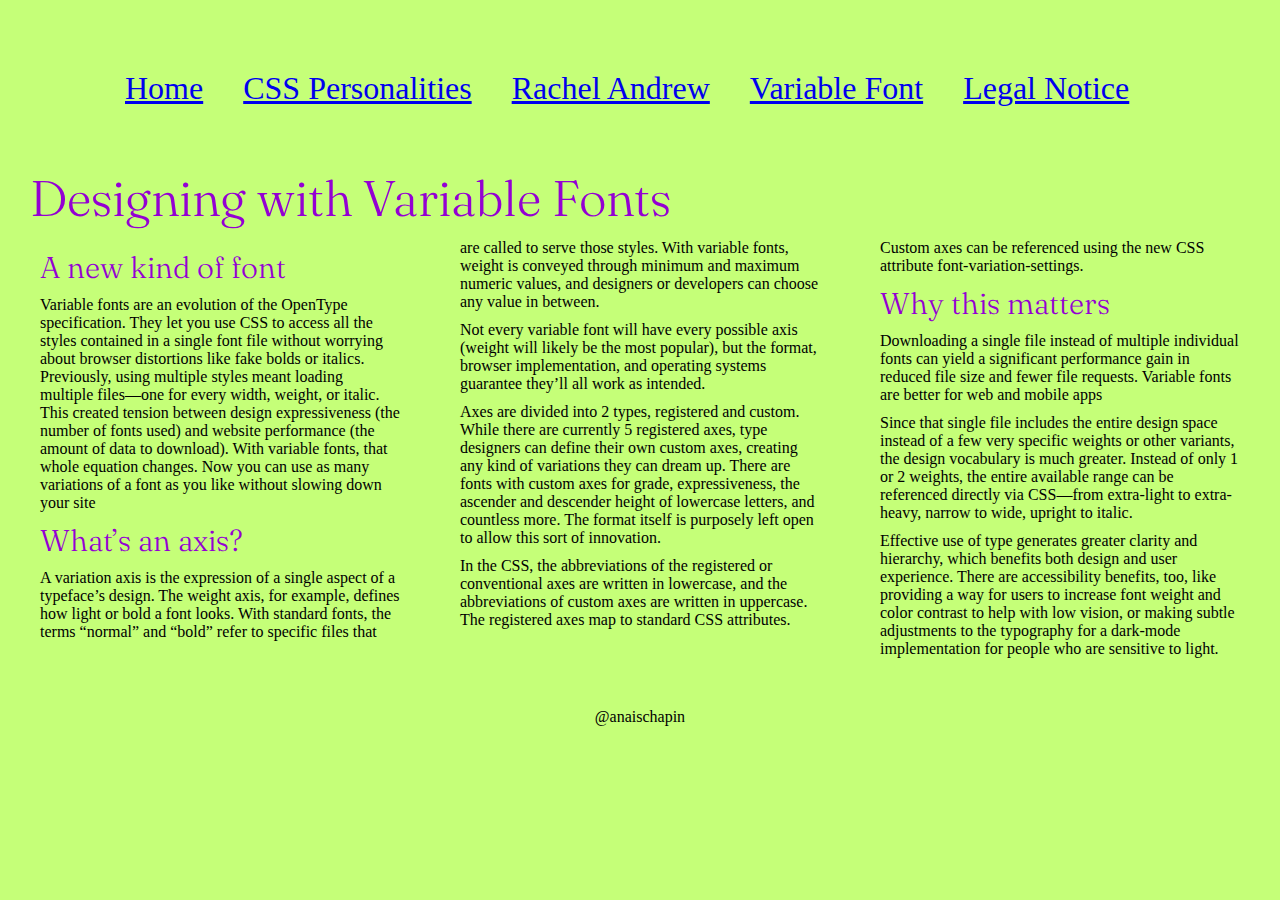
<file: variable_font.html>
<!DOCTYPE html>
<html lang="fr" dir="ltf">
<head>
	<meta charset="utf-8">
	<meta name="viewport">
	<title>Variable Font</title>
	<link rel="stylesheet" href="CSS/columns.css">
	<link rel="stylesheet" href="CSS/header.css">
	<link href="https://fonts.googleapis.com/css2?family=Fraunces:wght@100;800&display=swap" rel="stylesheet">
</head>
<body>

	<nav>
		<ul>
		<li><a href="index.html">Home</a></li>
		<li><a href="css_personalities.html">CSS Personalities</a></li>
		<li><a href="rachel_grid.html">Rachel Andrew</a></li>
		<li><a href="variable_font.html">Variable Font</a></li>
		<li><a href="legal_notice.html">Legal Notice</a></li>
	</nav>

	<h1>Designing with Variable Fonts</h1>

	<div class="contents">
		<h2>A new kind of font</h2>

		<p>Variable fonts are an evolution of the OpenType specification. They let you use CSS to access all the styles contained in a single font file without worrying about browser distortions like fake bolds or italics.
		Previously, using multiple styles meant loading multiple files—one for every width, weight, or italic. This created tension between design expressiveness (the number of fonts used) and website performance (the amount of data to download). With variable fonts, that whole equation changes.
		Now you can use as many variations of a font as you like without slowing down your site</p>

		<h2>What’s an axis?</h2>

		<p>A variation axis is the expression of a single aspect of a typeface’s design.
		The weight axis, for example, defines how light or bold a font looks. With standard fonts, the terms “normal” and “bold” refer to specific files that are called to serve those styles. With variable fonts, weight is conveyed through minimum and maximum numeric values, and designers or developers can choose any value in between.</p>
		<p>Not every variable font will have every possible axis (weight will likely be the most popular), but the format, browser implementation, and operating systems guarantee they’ll all work as intended.</p>
		<p>Axes are divided into 2 types, registered and custom. While there are currently 5 registered axes, type designers can define their own custom axes, creating any kind of variations they can dream up. There are fonts with custom axes for grade, expressiveness, the ascender and descender height of lowercase letters, and countless more. The format itself is purposely left open to allow this sort of innovation.</p>
		<p>In the CSS, the abbreviations of the registered or conventional axes are written in lowercase, and the abbreviations of custom axes are written in uppercase. The registered axes map to standard CSS attributes. Custom axes can be referenced using the new CSS attribute font-variation-settings.</p>

		<h2>Why this matters</h2>

		<p>Downloading a single file instead of multiple individual fonts can yield a significant performance gain in reduced file size and fewer file requests.
		Variable fonts are better for web and mobile apps</p>
		<p>Since that single file includes the entire design space instead of a few very specific weights or other variants, the design vocabulary is much greater. Instead of only 1 or 2 weights, the entire available range can be referenced directly via CSS—from extra-light to extra-heavy, narrow to wide, upright to italic.
		</p>
		<p>Effective use of type generates greater clarity and hierarchy, which benefits both design and user experience. There are accessibility benefits, too, like providing a way for users to increase font weight and color contrast to help with low vision, or making subtle adjustments to the typography for a dark-mode implementation for people who are sensitive to light.
		</p>

	</div>

	<footer>
		<p>@anaischapin</p>
	</footer>


</body>
</html>
</file>
<file: CSS/flexbox.css>
/*LISTE*/
.ressource-list {
	list-style-type: none;
	display: flex;
	flex-wrap: wrap;
}

.ressource-list > * {
	flex-basis: 320px;
	flex-grow: 1;
	flex-shrink: 0;
}

.ressource-list-item figure {
	float: ;
}

figure {
	font-size: 2vw;
	font-family: 'Fraunces';
	font-weight : 600;
}
/*LISTE*/

/*HEADER*/
head {
	box-sizing: border-box;
}
::-moz-selection {
	background: #F34A4E;
	color: #FFF;
}
::selection {
	background: #F34A4E;
	color: #FFF;
}

.sr-only {
	clip: rect(1px, 1px, 1px, 1px);
	position: absolute;
	height: 1px;
	width: 1px;
	overflow: hidden;
}
.main-header {
	background: #FFF;
	box-shadow: 0 1px 6px rgba(0,0,0,.1);
}
.mh-logo {
	margin: 0 0 -10px;
}
.main-nav a {
	font-size: 0.75em;
	font-weight: bold;
	text-transform: uppercase;
	letter-spacing: 0.1em;
	color: #343534;
	text-decoration: none;
}
.main-nav ul {
	margin: 0;
	padding: 0;
}

.center {
	margin-top: 4em;
	text-align: center;
}
.center a {
	display: inline-block;
	text-decoration: none;
	text-transform: uppercase;
	font-weight: bold;
	letter-spacing: 0.1em;
	color: #F34A4E;
	border-bottom: 1px solid #F34A4E;
	transition: all .275s;
}
.center a:hover,
.center a:focus {
	opacity: 0.8;
	padding-bottom: 2px;
	border-bottom-color: rgba(243, 74, 95, .5);
}

/**
 * Flex & layout things:
 * — Mobile first
 * — Responsive
 */

.main-header .container {
	display: flex;
	justify-content: space-around;
	align-items: center;
	flex-wrap: wrap;
}
.main-nav ul {
	margin: 1em 0 .5em;
	text-align: center;
}
.main-nav li {
	display: inline;
}
.main-nav a {
	display: inline-block;
	padding: .5em 1.5em;
}

@media (min-width:960px) {
	.main-header .container {
		justify-content: space-between;
	}
}

/*BUTTON
a.button1{
 display:inline-block;
 padding:0.35em 1.2em;
 border:0.1em solid #FFFFFF;
 margin:0 0.3em 0.3em 0;
 border-radius:0.12em;
 box-sizing: border-box;
 text-decoration:none;
 font-family:'Roboto',sans-serif;
 font-weight:300;
 color:#FFFFFF;
 text-align:center;
 transition: all 0.2s;
}
a.button1:hover{
 color:#000000;
 background-color:#FFFFFF;
}
@media all and (max-width:30em){
 a.button1{
  display:block;
  margin:0.4em auto;
 }
}
*/

/*MAIN*/
* {
	box-sizing: border-box;
	margin : 10px;
}

h1, h2, h3 {
font-family: 'Fraunces';
	}

img	{
	width : 300px;

}

/*MOBILE*/
@media screen and (max-width: 768px)
{

	*{
		background-color: #e2aa84 ;
	}

	h1 {
		color: black;
		font-weight : 600;
		font-size: 40px
	}

	h2 {
		color : black;
		font-weight : 600;
		font-size: 20px
	}

	h3 {
		font-size: 20px;
		font-weight : 300;
		color : black;
	}

}

/*PAD*/
@media screen and (min-width: 768px) and (max-width: 1024px)
{
	*{
		background-color: #d3cc87 ;
	}

	h1 {
		color: red;
		font-weight : 700;
		font-size: 50px
	}

	h2 {
		color : red;
		font-weight : 100;
		font-size: 30px;
	}

	h3 {
		font-size: 20px;
		font-weight : 300;
		color : black;
	}

}

/*DESKTOP*/
@media screen and (min-width: 1024px)
{
	*{
		background-color: #c5ff78 ;
	}

	h1 {
		font-size: 50px;
		font-weight : 300;
		color : #9400D3;
	}

	h2 {
		font-size: 30px;
		font-weight : 300;
		color : #9400D3;
	}

	h3 {
		font-size: 20px;
		font-weight : 300;
		color : black;
	}

}
</file>
<file: CSS/header.css>
nav {
  padding: 60px;
  text-align: center;
  font-size: 2em;
}

ul {
  list-style-type: none;
	display: flex;
	flex-wrap: wrap;
}

.ressource-list > li > a {
  background-color: #9400D3;
  margin: 20px;
  color : white;
  border: none;
  padding: 15px 32px;
  border-radius: 12px;
  text-align: center;
  text-decoration: none;
  display: inline-block;
  font-size: 16px;
}

footer, nav {
	margin: 5px;
	padding: 30px;
	text-align: center;
 }
</file>
<file: font/UnderCaseType_Fraunces_1.000/Fonts - Web/variable-subsets/fonts.css>
/* Latin Basic, as defined by Google Fonts */
@font-face {
  font-family: 'Fraunces';
  font-display: swap;
  font-weight: 100 900;
  src: url('fonts/Fraunces--latin_basic.woff2') format('woff2');
  unicode-range: U+0000-00FF,U+0131,U+0152-0153,U+02BB-02BC,U+02C6,U+02DA,U+02DC,U+2000-206F,U+2074,U+20AC,U+2122,U+2191,U+2193,U+2212,U+2215,U+FEFF,U+FFFD;
}

/* Latin extended, for diacritics in font which are not included in Latin Basic */
@font-face {
  font-family: 'Fraunces';
  font-display: swap;
  font-weight: 100 900;
  src: url('fonts/Fraunces--latin_ext.woff2') format('woff2');
  unicode-range: U+0100-024F,U+0259,U+1E00-1EFF,U+2020,U+20A0-20AB,U+20AD-20CF,U+2113,U+2C60-2C7F,U+A720-A7FF;
}

/* Vietnamese glyphs not included in Latin Basic */
@font-face {
  font-family: 'Fraunces';
  font-display: swap;
  font-weight: 100 900;
  src: url('fonts/Fraunces--vietnamese.woff2') format('woff2');
  unicode-range: U+0102-0103,U+0110-0111,U+0128-0129,U+0168-0169,U+01A0-01A1,U+01AF-01B0,U+1EA0-1EF9,U+20AB;
}

/* ---------------------------------------------------------------------------- */
/* ITALICS */

/* Latin Basic, as defined by Google Fonts */
@font-face {
  font-family: 'Fraunces';
  font-display: swap;
  font-weight: 100 900;
  font-style: italic;
  src: url('fonts/Fraunces-Italic--latin_basic.woff2') format('woff2');
  unicode-range: U+0000-00FF,U+0131,U+0152-0153,U+02BB-02BC,U+02C6,U+02DA,U+02DC,U+2000-206F,U+2074,U+20AC,U+2122,U+2191,U+2193,U+2212,U+2215,U+FEFF,U+FFFD;
}

/* Latin extended, for diacritics in font which are not included in Latin Basic */
@font-face {
  font-family: 'Fraunces';
  font-display: swap;
  font-weight: 100 900;
  font-style: italic;
  src: url('fonts/Fraunces-Italic--latin_ext.woff2') format('woff2');
  unicode-range: U+0100-024F,U+0259,U+1E00-1EFF,U+2020,U+20A0-20AB,U+20AD-20CF,U+2113,U+2C60-2C7F,U+A720-A7FF;
}

/* Vietnamese glyphs not included in Latin Basic */
@font-face {
  font-family: 'Fraunces';
  font-display: swap;
  font-weight: 100 900;
  font-style: italic;
  src: url('fonts/Fraunces-Italic--vietnamese.woff2') format('woff2');
  unicode-range: U+0102-0103,U+0110-0111,U+0128-0129,U+0168-0169,U+01A0-01A1,U+01AF-01B0,U+1EA0-1EF9,U+20AB;
}
</file>
<file: CSS/grid.css>
/*MAIN*/
* {
	box-sizing: border-box;
	margin : 10px;
}

h1, h2 {
 font-family: 'Fraunces';
}

img {
		max-width: 100%;
	height: auto;
}

	 /*MOBILE*/
	 @media screen and (max-width: 768px)
	 {

	 	*{
	 		background-color: #e2aa84 ;
	 	}

		h1 {
	 		color: black;
	 		font-weight : 600;
			font-size: 40px
	 	}

	 	h2 {
	 		color : black;
			font-weight : 600;
			font-size: 20px
	 	}

		.l-grid {
			 display: grid;
			 grid-template-columns: 100%;
			// transform: rotate(-45deg);
			}
		 .left-column, .center-column, .right-column {
			 margin: 5px;
			 padding: 30px;
			 text-align: left;
		 }

	 }

	 /*PAD*/
	 @media screen and (min-width: 768px) and (max-width: 1024px)
	 {
	 	*{
	 		background-color: #d3cc87 ;
	 	}

	 	h1 {
	 		color: red;
	 		font-weight : 700;
			font-size: 50px
	 	}

	 	h2 {
	 		color : red;
			font-weight : 100;
			font-size: 30px
	 	}
		.l-grid {
			 display: grid;
			 grid-template-columns: 50% 50%;
			// transform: rotate(-45deg);
			}
		 .left-column, .center-column, .right-column {
			 margin: 5px;
			 padding: 30px;
			 text-align: left;
		 }

	 }

	 /*DESKTOP*/
		@media screen and (min-width: 1024px)
		{
			*{
		 		background-color: #c5ff78 ;
		 	}

		 	h1 {
		 		font-weight : 300;
		 		color : #9400D3;
				font-size: 50px
		 	}


		 	h2 {
		 		font-weight : 300;
		 		color : #9400D3;
				font-size: 30px
		 	}
			.l-grid {
		     display: grid;
		     grid-template-columns: 33% 33% 33%;
		    // transform: rotate(-45deg);
		    }
		   .left-column, .center-column, .right-column {
		     margin: 5px;
		     padding: 30px;
		     text-align: left;
		   }

	 }
</file>
<file: CSS/columns.css>
* {
	box-sizing: border-box;
	margin : 10px;
}

h1 , h2{
	font-family: 'Fraunces';
	}

@media screen and (max-width: 768px)
/*mobile*/
{
	*{
		background-color: #e2aa84 ;
	}
	.contents {
		  column-count: 1;
			column-gap: 40px;
			column-span: all;
			column-width: 100px;
		}

		h1 {
	 		color: black;
	 		font-weight : 600;
			font-size: 40px
	 	}

	 	h2 {
	 		color : black;
			font-weight : 600;
			font-size: 20px
	 	}

}

@media screen and (min-width: 768px) and (max-width: 1024px)
/*pad*/
{
		*{
			background-color: #d3cc87 ;
		}

		h1 {
			color: red;
			font-weight : 700;
			font-size: 50px
		}

		h2 {
			color : red;
			font-weight : 100;
			font-size: 30px;
		}

	.contents {
			column-count: 2;
			column-gap: 40px;
			column-span: all;
			column-width: 100px;
		}

}

@media screen and (min-width: 1024px)
/*desktop*/
{
	*{
		background-color: #c5ff78 ;
	}

	.contents {
		  column-count: 3;
			column-gap: 40px;
			column-span: all;
			column-width: 100px;
		}
		h1 {
			font-size: 50px;
			font-weight : 300;
			color : #9400D3;
		}

		h2 {
			font-size: 30px;
			font-weight : 300;
			color : #9400D3;
		}
}
</file>
